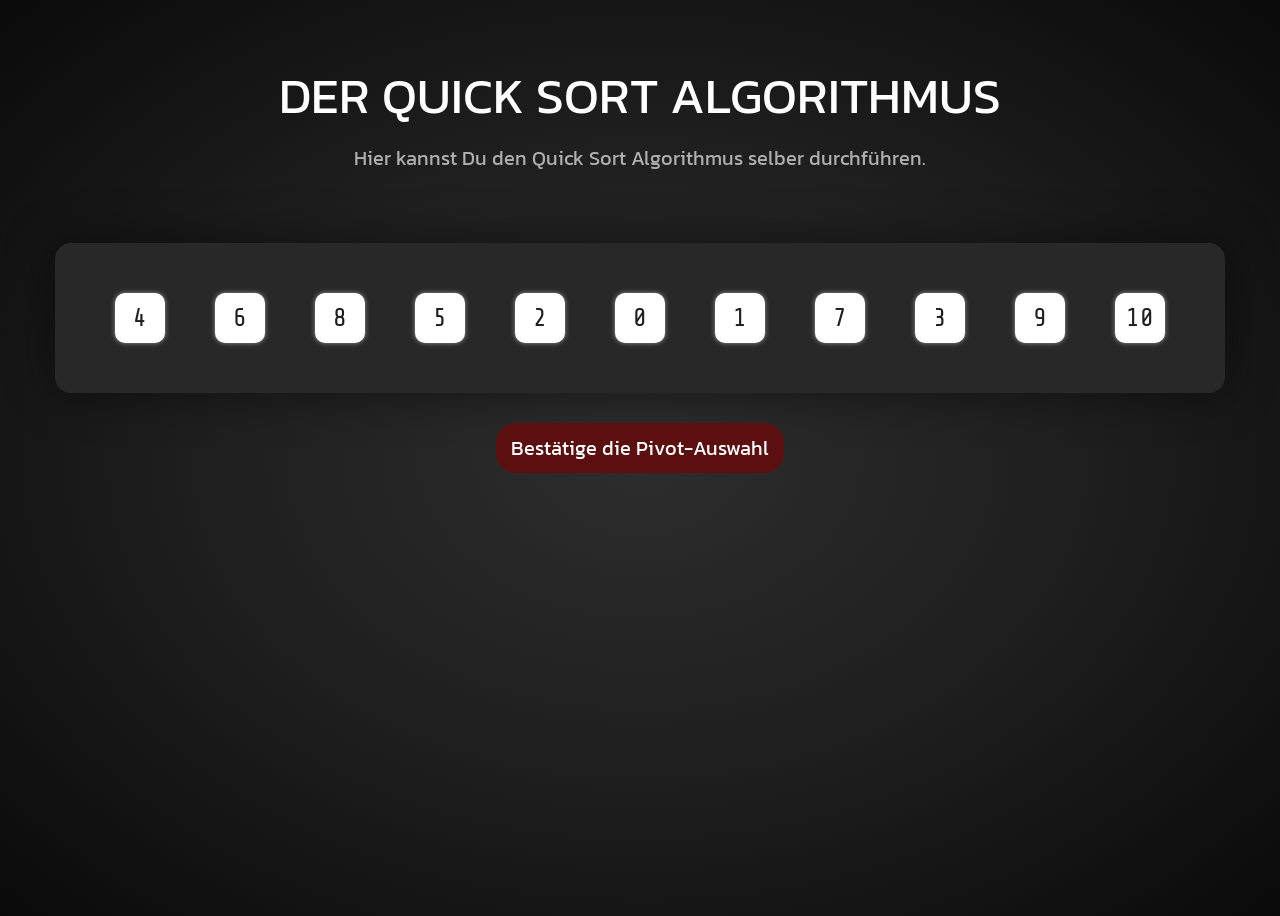
<file: index.html>
<!DOCTYPE html>
<html lang="en">
<head>
    <meta charset="UTF-8">
    <meta name="viewport" content="width=device-width, initial-scale=1.0">
    <title>Quick Sort Algorithmus</title>
    <link rel="icon" type="image/x-icon" href="quickSortAlgorithm.png">
    <link rel="stylesheet" href="style.css">
    <style>
        @import url('https://fonts.googleapis.com/css2?family=Be+Vietnam+Pro:ital,wght@0,100;0,200;0,300;0,400;0,500;0,600;0,700;0,800;0,900;1,100;1,200;1,300;1,400;1,500;1,600;1,700;1,800;1,900&family=Inter:ital,opsz,wght@0,14..32,100..900;1,14..32,100..900&family=Kanit:ital,wght@0,100;0,200;0,300;0,400;0,500;0,600;0,700;0,800;0,900;1,100;1,200;1,300;1,400;1,500;1,600;1,700;1,800;1,900&family=Share+Tech+Mono&display=swap');
    </style>
</head>
<body>
    
    <p class="header">
        DER QUICK SORT ALGORITHMUS
    </p>

    <p class="intro">
        Hier kannst Du den Quick Sort Algorithmus selber durchführen.
    </p>

    <container class="playground">

        <div id="array"></div>

        <button id="confirm">
            Bestätige Deine Auswahl
        </button>
    </container>

    <script src="script.js"></script>
</body>
</html>
</file>
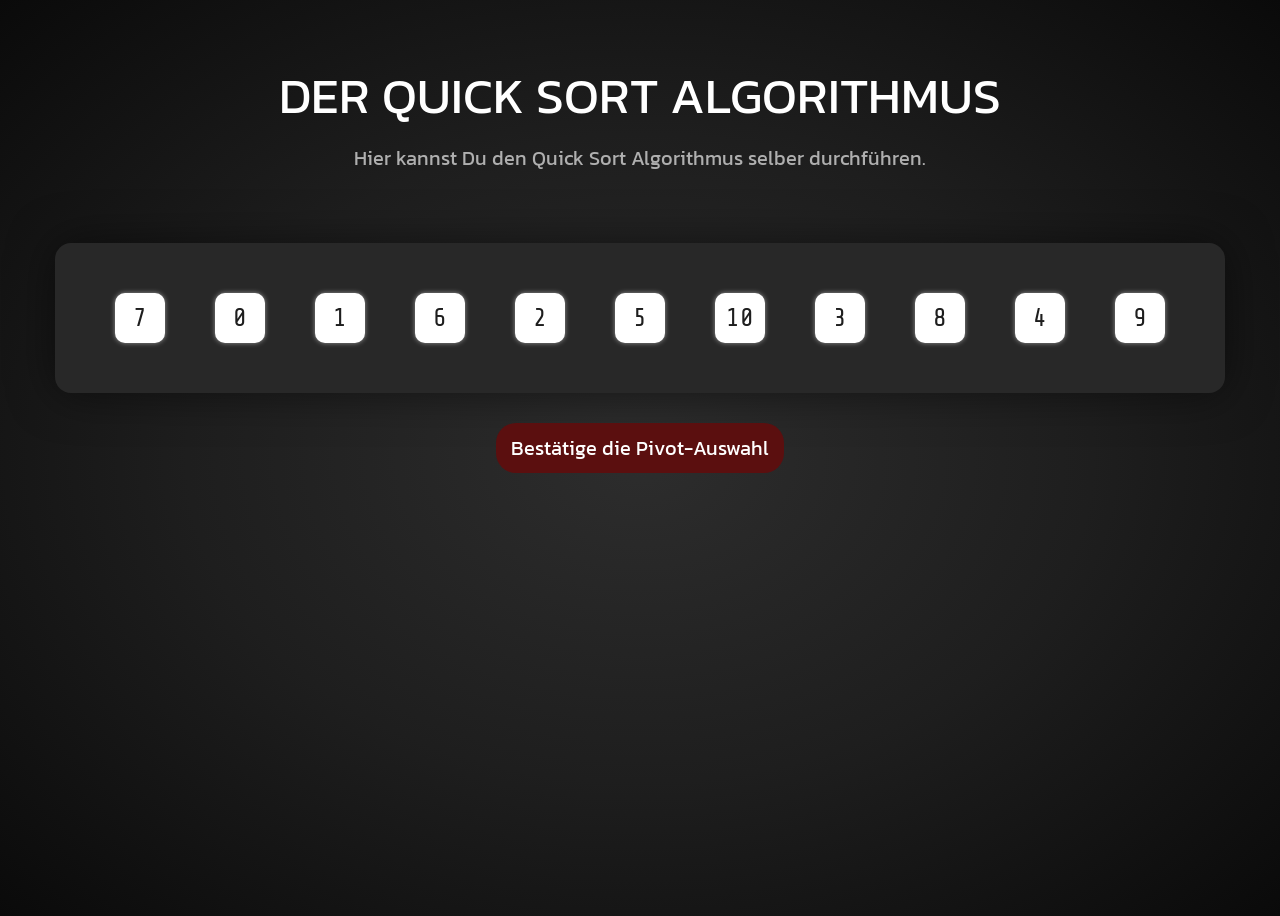
<file: quickSortAlgorithm.html>
<!DOCTYPE html>
<html lang="en">
<head>
    <meta charset="UTF-8">
    <meta name="viewport" content="width=device-width, initial-scale=1.0">
    <title>Quick Sort Algorithmus</title>
    <link rel="icon" type="image/x-icon" href="quickSortAlgorithm.png">
    <link rel="stylesheet" href="quickSortAlgorithm.css">
    <style>
        @import url('https://fonts.googleapis.com/css2?family=Be+Vietnam+Pro:ital,wght@0,100;0,200;0,300;0,400;0,500;0,600;0,700;0,800;0,900;1,100;1,200;1,300;1,400;1,500;1,600;1,700;1,800;1,900&family=Inter:ital,opsz,wght@0,14..32,100..900;1,14..32,100..900&family=Kanit:ital,wght@0,100;0,200;0,300;0,400;0,500;0,600;0,700;0,800;0,900;1,100;1,200;1,300;1,400;1,500;1,600;1,700;1,800;1,900&family=Share+Tech+Mono&display=swap');
    </style>
</head>
<body>
    
    <p class="header">
        DER QUICK SORT ALGORITHMUS
    </p>

    <p class="intro">
        Hier kannst Du den Quick Sort Algorithmus selber durchführen.
    </p>

    <container class="playground">

        <div id="array"></div>

        <button id="confirm">
            Bestätige Deine Auswahl
        </button>
    </container>

    <script src="quickSortAlgorithm.js"></script>
</body>
</html>
</file>
<file: style.css>
body {
    min-height: 100vh;
    background: radial-gradient(rgb(45, 45, 45), rgb(30, 30, 30), rgb(10, 10, 10));
    color: white;
    font-family: Kanit;
    display: flex;
    flex-direction: column;
    align-items: center;
}

.header {
    font-family: Kanit;
    font-size: 50px;
    margin-bottom: 0;
    color: white;
}

.intro {
    margin-top: 10px;
    font-size: 20px;
    color: rgb(175, 175, 175);
}

.pivotText {
    font-size: 25px;
    color: white;
}

#confirmButtonA, #confirmButtonB {
    font-family: Kanit;
    padding: 10px;
    padding-left: 15px;
    padding-right: 15px;
    margin-top: 30px;
    margin-bottom: 20px;
    font-size: 20px;
    color: white;
    background-color: rgb(91, 15, 15);
    border: none;
    border-radius: 20px;
    transition: transform 0.5s;
}

#confirm:hover {
    transform: scale(1.1);
}

.playground {
    margin-top: 50px;
    padding: 35px;
    display: flex;
    flex-direction: column;
    align-items: center;
    background: rgb(40, 40, 40);
    border-radius: 16px;
    box-shadow: 0 0 45px rgb(0, 0, 0, 0.5);
}

#array {
    margin: 10px;
    display: flex;
    gap: 20px;
}

#array button {
    font-family: Share Tech Mono;
    width: 50px;
    height: 50px;
    font-size: 25px;
    color: rgb(30, 30, 30);
    background-color: white;
    border-radius: 10px;
    border: none;
    margin: 5px;
    box-shadow: 0 0 5px rgb(255, 255, 255, 0.5);
    transition: transform 0.25s;
}

#array button:hover {
    transform: scale(1.1);
}

#array .pivot {
    font-family: Share Tech Mono;
    width: 50px;
    height: 50px;
    font-size: 25px;
    color: white;
    background-color: rgb(30, 30, 30);
    border-radius: 10px;
    border: none;
    margin: 5px;
    box-shadow: 0 0 5px black;
}

#array .fixedPivot {
    font-family: Share Tech Mono;
    width: 50px;
    height: 50px;
    font-size: 25px;
    color: white;
    background-color: rgb(91, 15, 15);
    border-radius: 10px;
    border: none;
    margin: 5px;
    box-shadow: 0 0 7px rgb(88, 1, 1);
}

#array {
    display: flex;
    align-items: center;
}

.dropZone {
    width: 10px;
    height: 50px;
    flex-shrink: 0;
    background-color: rgba(255, 255, 255, 0);
}

.dropZone.active {
    background-color: red;
}

.dragging {
    opacity: 1;
}

.buttonGroup {
    display: flex;
    align-items: center;
}
</file>
<file: quickSortAlgorithm.css>
body {
    min-height: 100vh;
    background: radial-gradient(rgb(45, 45, 45), rgb(30, 30, 30), rgb(10, 10, 10));
    color: white;
    font-family: Kanit;
    display: flex;
    flex-direction: column;
    align-items: center;
}

.header {
    font-family: Kanit;
    font-size: 50px;
    margin-bottom: 0;
    color: white;
}

.intro {
    margin-top: 10px;
    font-size: 20px;
    color: rgb(175, 175, 175);
}

.pivotText {
    font-size: 25px;
    color: white;
}

#confirmButtonA, #confirmButtonB {
    font-family: Kanit;
    padding: 10px;
    padding-left: 15px;
    padding-right: 15px;
    margin-top: 30px;
    margin-bottom: 20px;
    font-size: 20px;
    color: white;
    background-color: rgb(91, 15, 15);
    border: none;
    border-radius: 20px;
    transition: transform 0.5s;
}

#confirm:hover {
    transform: scale(1.1);
}

.playground {
    margin-top: 50px;
    padding: 35px;
    display: flex;
    flex-direction: column;
    align-items: center;
    background: rgb(40, 40, 40);
    border-radius: 16px;
    box-shadow: 0 0 45px rgb(0, 0, 0, 0.5);
}

#array {
    margin: 10px;
    display: flex;
    gap: 20px;
}

#array button {
    font-family: Share Tech Mono;
    width: 50px;
    height: 50px;
    font-size: 25px;
    color: rgb(30, 30, 30);
    background-color: white;
    border-radius: 10px;
    border: none;
    margin: 5px;
    box-shadow: 0 0 5px rgb(255, 255, 255, 0.5);
    transition: transform 0.25s;
}

#array button:hover {
    transform: scale(1.1);
}

#array .pivot {
    font-family: Share Tech Mono;
    width: 50px;
    height: 50px;
    font-size: 25px;
    color: white;
    background-color: rgb(30, 30, 30);
    border-radius: 10px;
    border: none;
    margin: 5px;
    box-shadow: 0 0 5px black;
}

#array .fixedPivot {
    font-family: Share Tech Mono;
    width: 50px;
    height: 50px;
    font-size: 25px;
    color: white;
    background-color: rgb(91, 15, 15);
    border-radius: 10px;
    border: none;
    margin: 5px;
    box-shadow: 0 0 7px rgb(88, 1, 1);
}

#array {
    display: flex;
    align-items: center;
}

.dropZone {
    width: 10px;
    height: 50px;
    flex-shrink: 0;
    background-color: rgba(255, 255, 255, 0);
}

.dropZone.active {
    background-color: red;
}

.dragging {
    opacity: 1;
}

.buttonGroup {
    display: flex;
    align-items: center;
}
</file>
